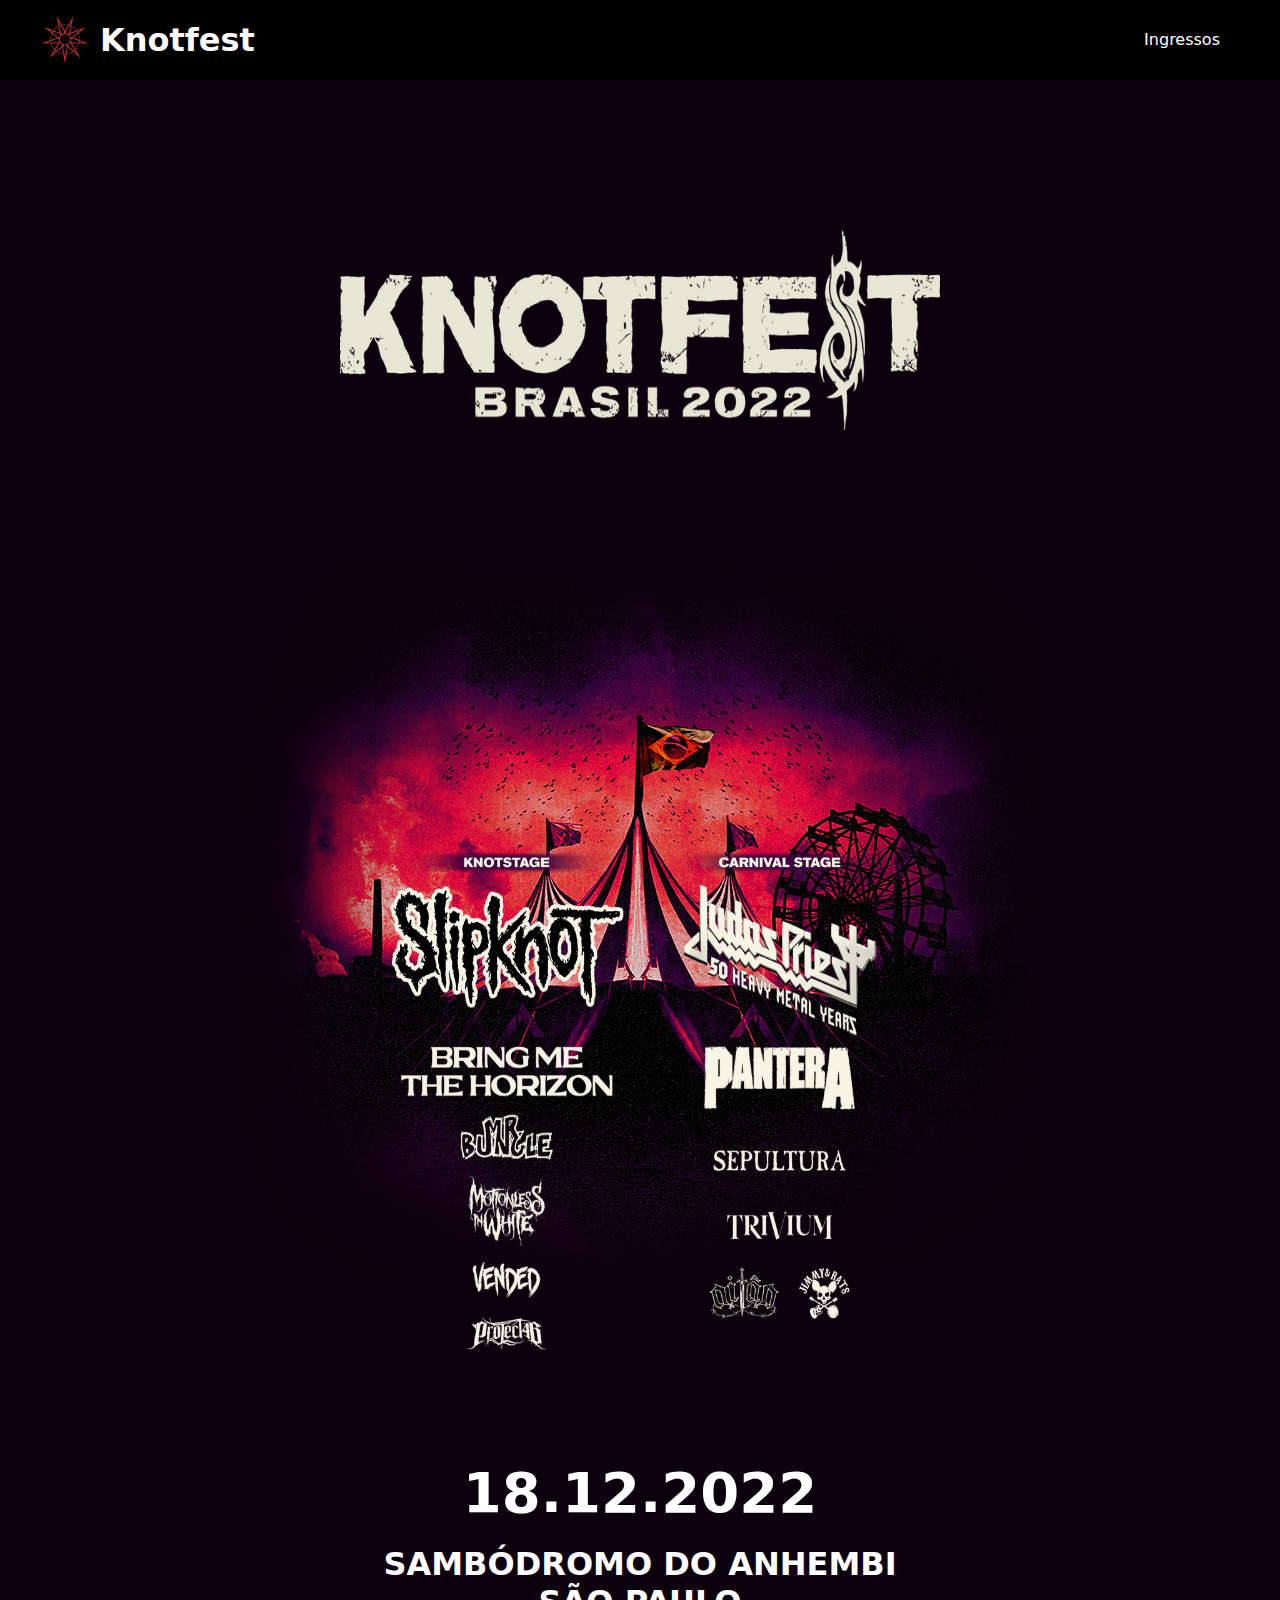
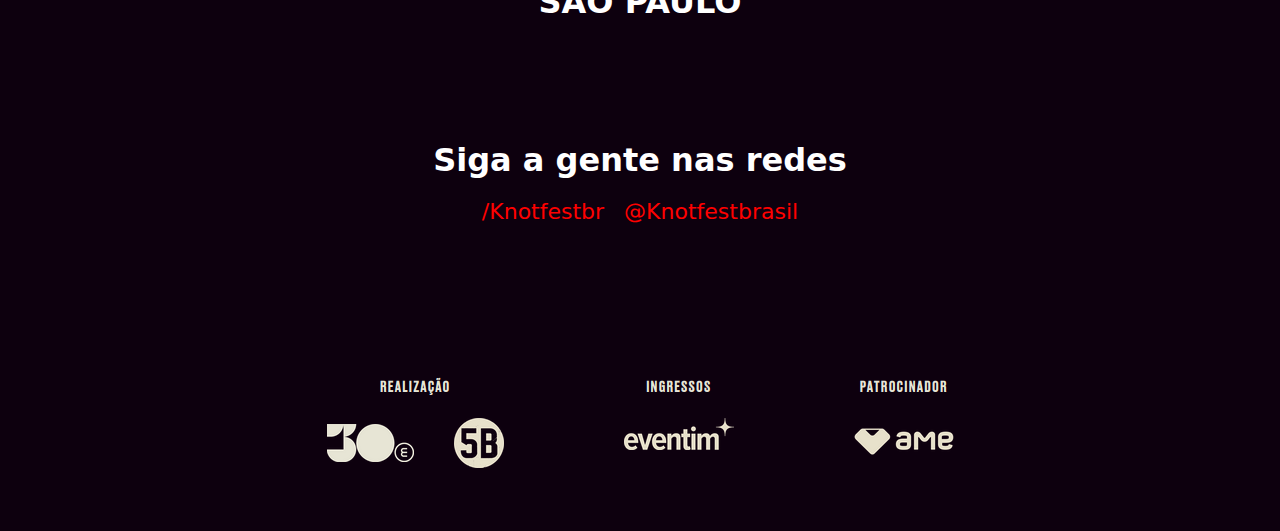
<file: index.html>
<!DOCTYPE html>
<html lang="en">
  <head>
    <meta charset="UTF-8" />
    <meta http-equiv="X-UA-Compatible" content="IE=edge" />
    <meta name="viewport" content="width=device-width, initial-scale=1.0" />
    <link rel="stylesheet" href="./styles.css" />
    <title>Knotfest</title>
  </head>
  <body>
    <nav>
      <div class="navbar-top">
        <div class="logo">
          <a href="index.html">
            <img src="./img/logoSlipknot.png" width="50" height="50" /> 
            <h1>Knotfest<h1>
          </a>
        </div>
        <button id="open-navbar">&#9776;</button>
      </div>
      <ul id="navbar">
        <li>
          <a href="https://www.eventim.com.br/knotfestbrasil" target="_blank">Ingressos</a>
        </li>
      
      </ul>
    </nav>

    <div class="logoknotfest">
      <img src="./img/logoKnotfest.png"/>
    </div>

    <div class="imagem2">
      <img src="./img/cabana.png">
    </div>

    <div class="imagem3">
      <img src="./img/bandas.png">
    </div>
    <div class="dataum">
      <h1>18.12.2022</h1>
    </div>
    <div class="sambodromo">
      <h1>SAMBÓDROMO DO ANHEMBI <br>
        SÃO PAULO</h1>
    </div>
    <div class="redes">
      <h1>Siga a gente nas redes</h1>
      <div class="links-redes">
      <a href="https://www.facebook.com/KnotfestBR" class="facebook" target="_blank">/Knotfestbr</a>
      <a href="https://www.instagram.com/knotfestbrasil/" class="instagram" target="_blank">@Knotfestbrasil</a>
    </div>
    </div>
    <div class="rodape">
      <img src="./img/Rodape-index.png">
    </div>
    <br>
    <script src="main.js"></script>
  </body>
</html>
</file>
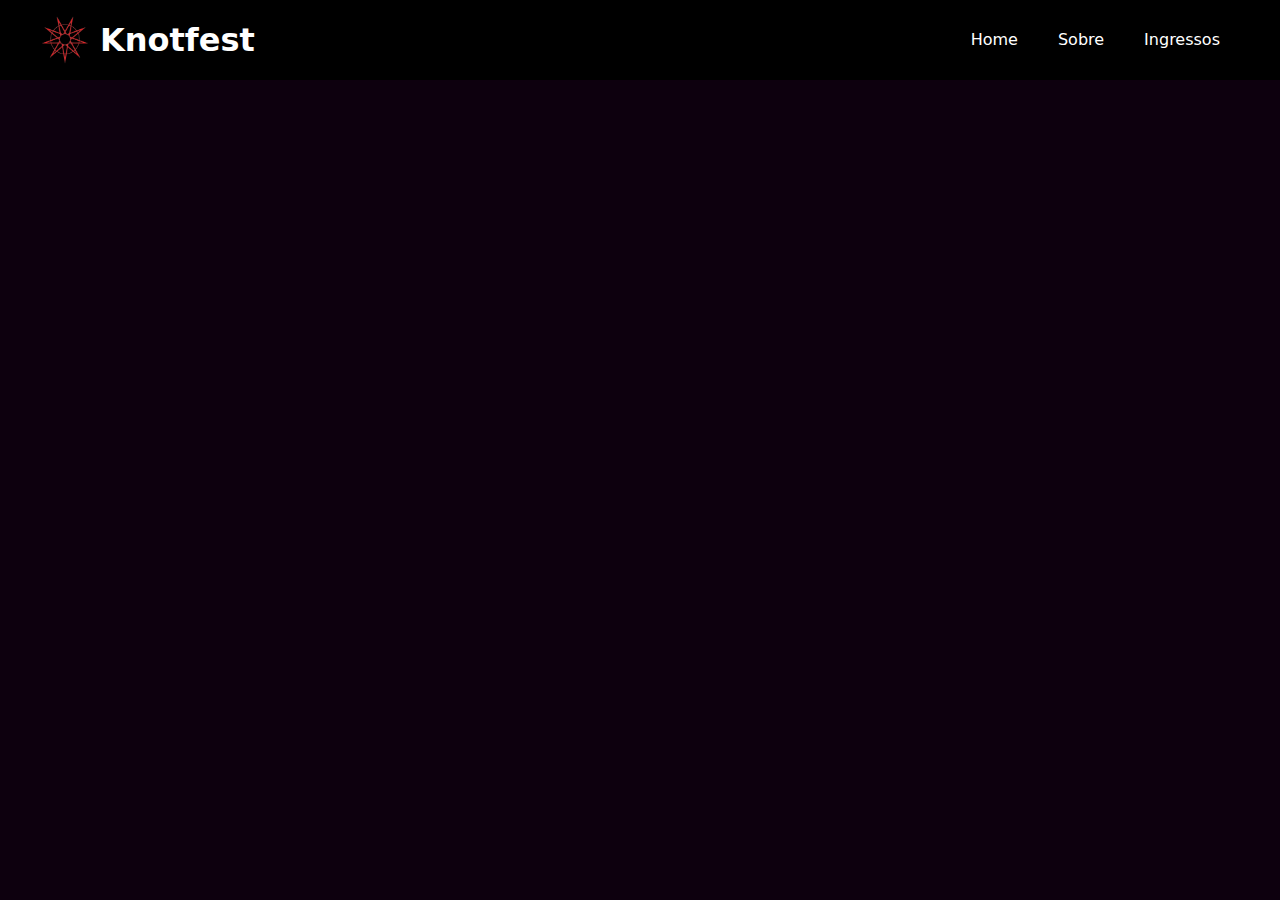
<file: ingressos.html>
<!DOCTYPE html>
<html lang="en">
  <head>
    <meta charset="UTF-8" />
    <meta http-equiv="X-UA-Compatible" content="IE=edge" />
    <meta name="viewport" content="width=device-width, initial-scale=1.0" />
    <link rel="stylesheet" href="./styles.css" />
    <title>Knotfest</title>
  </head>
  <body>
    <nav>
      <div class="navbar-top">
        <div class="logo">
          <a href="index.html">
            <img src="./img/logoSlipknot.png" width="50" height="50" /> 
            <h1>Knotfest<h1>
          </a>
        </div>
        <button id="open-navbar">&#9776;</button>
      </div>
      <ul id="navbar">
        <li>
          <a href="index.html">Home</a>
        </li>
        <li>
          <a href="sobre.html">Sobre</a>
        </li>
        <li>
          <a href="ingressos.html">Ingressos</a>
        </li>
      </ul>
    </nav>
    <script src="./main.js"></script>
    </body>
    </html>
</file>
<file: styles.css>
body {
  margin: 0;
  background-color: #0d000e;
}

ul {
  list-style: none;
  padding: 0;
}

nav {
  background-color: black;
  padding: 0 40px;
  justify-content: space-between;
  align-items: center;
  min-height: 80px;
  min-width: min-content;
  
}

h1,
a {
  color: white;
  text-decoration: none;
  font-family: ui-sans-serif, system-ui, -apple-system, BlinkMacSystemFont,
    Segoe UI, Roboto, Helvetica Neue, Arial, Noto Sans, sans-serif,
    "Apple Color Emoji", "Segoe UI Emoji", Segoe UI Symbol, "Noto Color Emoji";
  display: flex;
  align-items: center;
}

nav,
ul {
  display: flex;
  flex-direction: row;
  
  transition: all 0.5s;
}

.navbar-top {
  width: 100%;
  display: flex;
  align-items: center;
}


li {
  padding: 0 20px;
}

h1 {
  margin: 0;
  padding: 10px;
}

button {
  background: transparent;
  border: none;
  color: white;
  font-size: 36px;
  position: absolute;
  right: 10px;
  top: 10px;
  display: none;
  cursor: pointer;
}

.logo {
  display: flex;
  justify-content: center;
}

li:hover,
.logo:hover {
  cursor: pointer;
  opacity: 0.8;
}

.active-navbar {
  height: 85px;
  transition: 200ms;
}

@media (min-width: 700px) {
  #navbar {
    height: 20px;
  }
  
}

@media (max-width: 700px) {
  nav,
  ul {
    flex-direction: column;
  }
  ul {
    text-align: left;
    margin: 0;
    height: 0;
  }
  nav {
    padding: 0;
    align-items: flex-start;
  }
  button {
    display: flex;
    margin: 10px;
  }
  li,
  ul {
    width: 110px;
    margin-top: 20px;
  }

  li {
    margin: 18px;
    padding: 4px;
  }
  h1 {
    margin-top: 20px;
  }
  img {
    width: 0%;
  }
  ul, navbar{
    height:20px;
    overflow: hidden;
  }
}

.logoknotfest {
  display: flex;
  justify-content: center;
  margin-top: 150px;
}

.logoknotfest img {
  height: 200px;
  width: 600px;
}

.imagem2 {
  display: flex;
  justify-content: center;
  margin-top: 90px;
  width: 100%;
}

img {
  max-width: 100%;
  height: auto;
}

.imagem3 {
  display: flex;
  justify-content: center;
  margin-top: -470px;
  width: 100%;
}

.imagem3 img {
  width: 500px;
  height: 500px;
  max-width: 100%;
}

@media (max-width: 700px) {
  .logoknotfest {
    width: 100%;
    margin-top: 20px;
  }

  .logoknotfest img {
    height: 100px;
    width: 300px;
  }

  .imagem2 {
    margin-top: 700px;
    width: 100%;
  }

  .imagem2 img{
    width: 400px;
    height: 600px;
    margin-top: -650px;
  }

  .imagem3 {
    width: 100%;
    margin-top: -400px;
  }
}

.dataum{
  display: flex;
  justify-content: center;
  font-size: 28px;
  margin-top: 100px;
  
  
}

.sambodromo{
  display: flex;
  justify-content: center;
  text-align: center;
  
}

.redes h1{
  justify-content: center;
  margin-top: 100px;
  display: flex;
}

.redes a{
  color: red;
  padding: 10px;
  justify-content: center;
  font-size: 22px;
  list-style: none;
  display: flex;
}  

.links-redes{
  display: flex;
  align-items: center;
  justify-content: center;
}

.rodape{
  display: flex;
  justify-content: center;
  margin-top: 100px;
}
</file>
